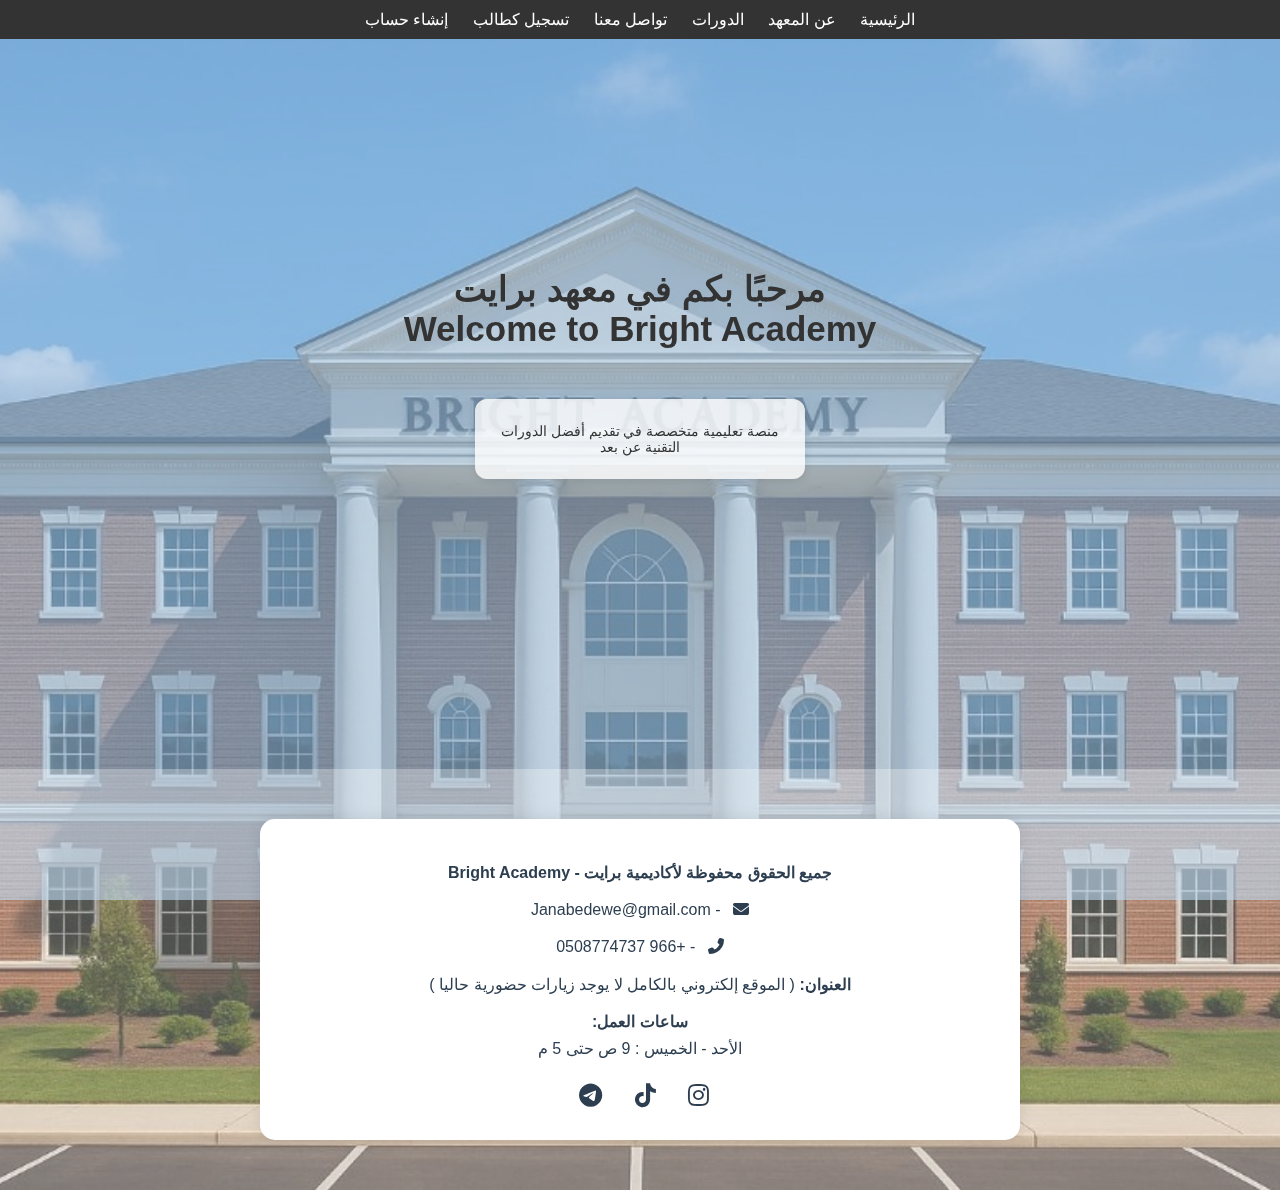
<file: brightinstitiute/index.html>
<!DOCTYPE html>
<html lang="ar">
<head>
  <meta charset="UTF-8" />
  <title>الرئيسية - معهد برايت</title>
  <link rel="stylesheet" href="style.css" />
  <link
    rel="stylesheet"
    href="https://cdnjs.cloudflare.com/ajax/libs/font-awesome/6.4.0/css/all.min.css"
  />
</head>
<body>
  <nav>
    <a href="index.html">الرئيسية</a> 
    <a href="about.html">عن المعهد</a> 
    <a href="courses.html">الدورات</a> 
    <a href="contact.html">تواصل معنا</a> 
    <a href="login.html">تسجيل كطالب</a>
    <a href="signup.html">إنشاء حساب</a>
  </nav>

  <div class="hero">
    <h1>
      مرحبًا بكم في معهد برايت<br />
      Welcome to Bright Academy
    </h1>

    <div class="info-box">
      <p>منصة تعليمية متخصصة في تقديم أفضل الدورات التقنية عن بعد</p>
    </div>
  </div>

  <!-- تذييل الصفحة -->
  <footer class="footer">
    <div class="footer-box">
      <p><strong>جميع الحقوق محفوظة لأكاديمية برايت - Bright Academy</strong></p>

      <p><i class="fas fa-envelope"></i> - Janabedewe@gmail.com</p>
      <p><i class="fas fa-phone-alt"></i> - +966 0508774737</p>

      <p><strong>العنوان:</strong> ( الموقع إلكتروني بالكامل لا يوجد زيارات حضورية حاليا )</p>

      <p><strong>ساعات العمل:</strong><br /> الأحد - الخميس : 9 ص حتى 5 م</p>

      <div class="social-icons">
        <a href="https://www.instagram.com" target="_blank"><i class="fab fa-instagram"></i></a>
        <a href="https://www.tiktok.com" target="_blank"><i class="fab fa-tiktok"></i></a>
        <a href="https://t.me/brightacademy" target="_blank"><i class="fab fa-telegram-plane"></i></a>
      </div>
    </div>
  </footer>
</body>
</html>
</file>
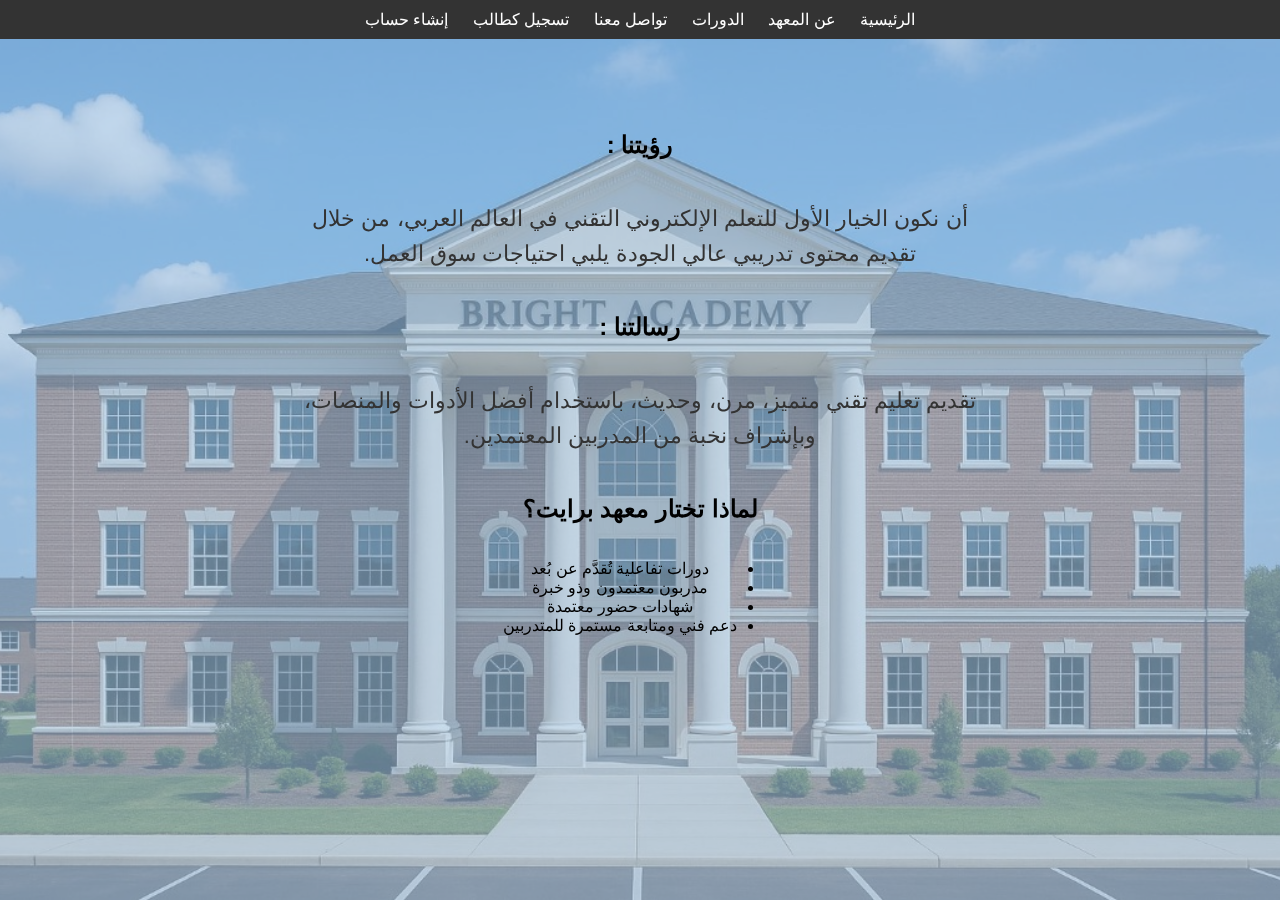
<file: brightinstitiute/about.html>
<!DOCTYPE html>
<html lang="ar">
<head>
  <meta charset="UTF-8">
  <title>عن المعهد - معهد برايت</title>
  <link rel="stylesheet" href="style.css">
  <link rel="stylesheet" href="https://cdnjs.cloudflare.com/ajax/libs/font-awesome/6.4.0/css/all.min.css">
</head>
<body>

  <nav>
    <a href="index.html">الرئيسية</a> 
    <a href="about.html">عن المعهد</a> 
    <a href="courses.html">الدورات</a> 
    <a href="contact.html">تواصل معنا</a> 
    <a href="login.html">تسجيل كطالب</a>
    <a href="signup.html">إنشاء حساب</a>


  </nav>

  <div class="about">
    <br><br><br>
    <h2>رؤيتنا :</h2>
    <p>
      أن نكون الخيار الأول للتعلم الإلكتروني التقني في العالم العربي، من خلال تقديم محتوى تدريبي عالي الجودة يلبي احتياجات سوق العمل.
    </p>

    <h2>رسالتنا :</h2>
    <p>
      تقديم تعليم تقني متميز، مرن، وحديث، باستخدام أفضل الأدوات والمنصات، وبإشراف نخبة من المدربين المعتمدين.
    </p>

    <h2>لماذا تختار معهد برايت؟</h2>
    <ul>
      <li>دورات تفاعلية تُقدَّم عن بُعد</li>
      <li>مدربون معتمدون وذو خبرة</li>
      <li>شهادات حضور معتمدة</li>
      <li>دعم فني ومتابعة مستمرة للمتدربين</li>
    </ul>
  </div>

</body>
</html>
</file>
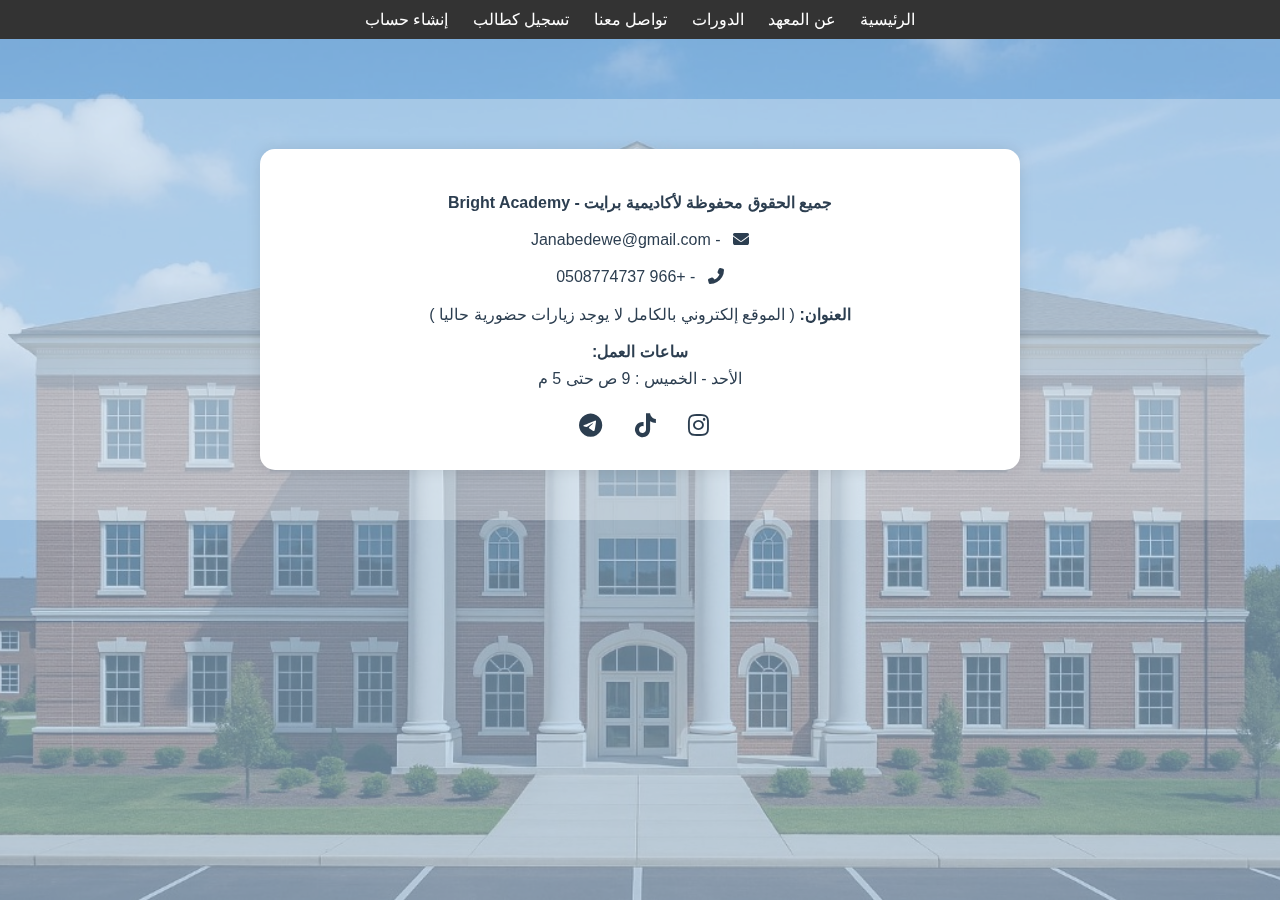
<file: brightinstitiute/contact.html>
<!DOCTYPE html>
<html lang="ar">
<head>
  <meta charset="UTF-8">
  <title>دورات المعهد - معهد برايت</title>
  <link rel="stylesheet" href="style.css">
  <link rel="stylesheet" href="https://cdnjs.cloudflare.com/ajax/libs/font-awesome/6.4.0/css/all.min.css">
</head>
<body>

  <nav>
    <a href="index.html">الرئيسية</a> 
    <a href="about.html">عن المعهد</a> 
    <a href="courses.html">الدورات</a> 
    <a href="contact.html">تواصل معنا</a> 
    <a href="login.html">تسجيل كطالب</a>
    <a href="signup.html">إنشاء حساب</a>

  </nav>

<!-- تذييل الصفحة -->
<footer class="footer">
  <div class="footer-box">
    <p><strong>جميع الحقوق محفوظة لأكاديمية برايت - Bright Academy</strong></p>

    <p><i class="fas fa-envelope"></i> - Janabedewe@gmail.com</p>
    <p><i class="fas fa-phone-alt"></i> - +966 0508774737</p>

    <p><strong>العنوان:</strong> ( الموقع إلكتروني بالكامل لا يوجد زيارات حضورية حاليا )</p>

    <p><strong>ساعات العمل:</strong><br>
    الأحد - الخميس : 9 ص حتى 5 م</p>

    <div class="social-icons">
      <a href="https://www.instagram.com" target="_blank"><i class="fab fa-instagram"></i></a>
      <a href="https://www.tiktok.com" target="_blank"><i class="fab fa-tiktok"></i></a>
      <a href="https://t.me/brightacademy" target="_blank"><i class="fab fa-telegram-plane"></i></a>
    </div>
  </div>
</footer>
</file>
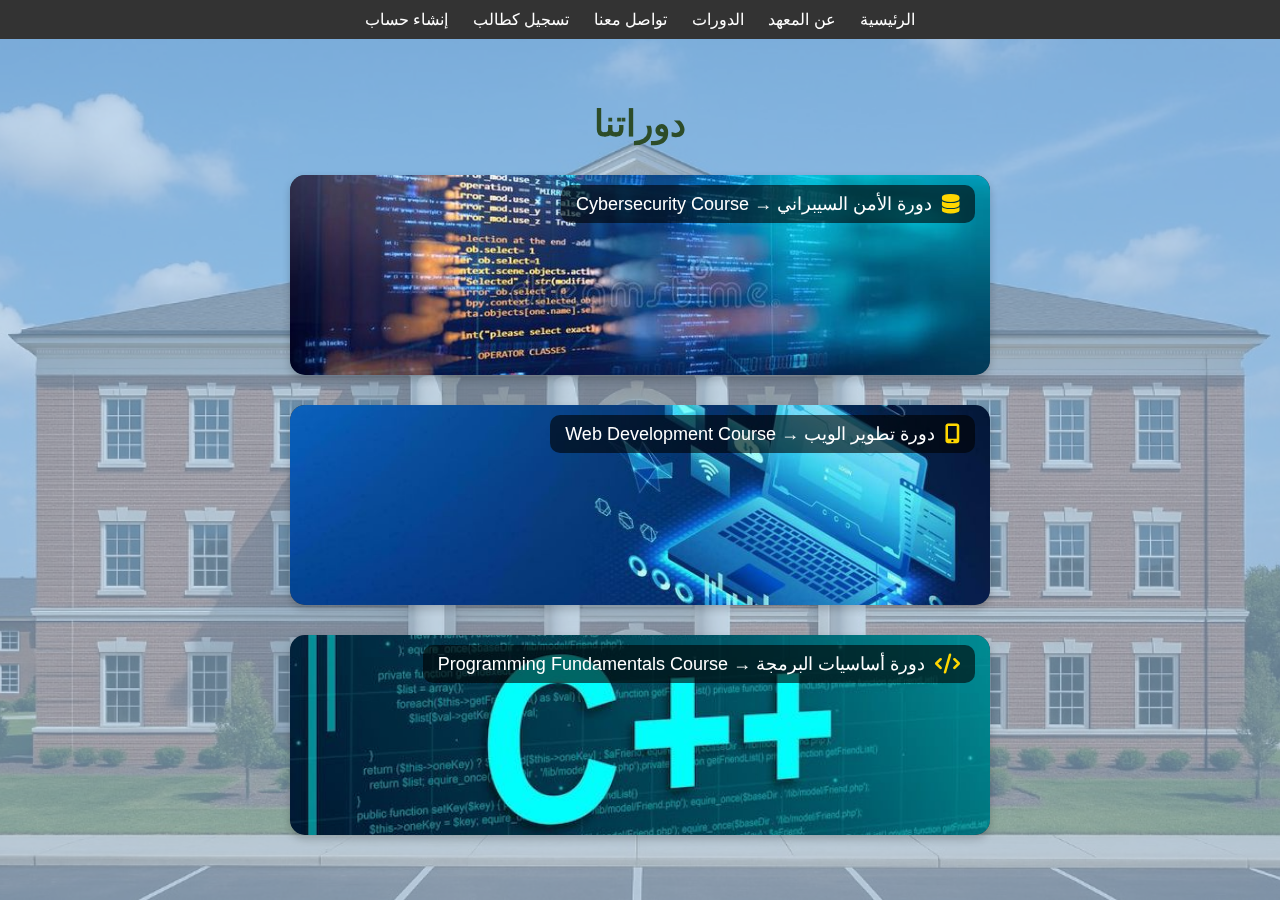
<file: brightinstitiute/courses.html>
<!DOCTYPE html>
<html lang="ar">
<head>
  <meta charset="UTF-8">
  <title>دوراتنا - معهد برايت</title>
  <link rel="stylesheet" href="style.css">
  <link rel="stylesheet" href="https://cdnjs.cloudflare.com/ajax/libs/font-awesome/6.4.0/css/all.min.css">
</head>
<body>

  <nav>
    <a href="index.html">الرئيسية</a> 
    <a href="about.html">عن المعهد</a> 
    <a href="courses.html">الدورات</a> 
    <a href="contact.html">تواصل معنا</a> 
    <a href="login.html">تسجيل كطالب</a>
    <a href="signup.html">إنشاء حساب</a>


  </nav>

  <div class="courses">
    <h1>دوراتنا</h1>

    <div class="courses-container">
      <div class="course-card">
        <img src="images/cyber.jpg" alt="دورة الأمن السيبراني → Cybersecurity Course

">
        <div class="course-info">
          <i class="fas fa-database"></i>
          <span>دورة الأمن السيبراني → Cybersecurity Course

</span>
        </div>
      </div>

      <div class="course-card">
        <img src="images/web.jpg" alt="دورة تطوير الويب → Web Development Course">
        <div class="course-info">
          <i class="fas fa-mobile-alt"></i>
          <span>دورة تطوير الويب → Web Development Course

</span>
        </div>
      </div>

      <div class="course-card">
        <img src="images/program.jpg" alt="دورة أساسيات البرمجة → Programming Fundamentals Course

">
        <div class="course-info">
          <i class="fas fa-code"></i>
          <span>دورة أساسيات البرمجة → Programming Fundamentals Course

</span>
        </div>
      </div>
    </div>
  </div>

</body>
</html>
</file>
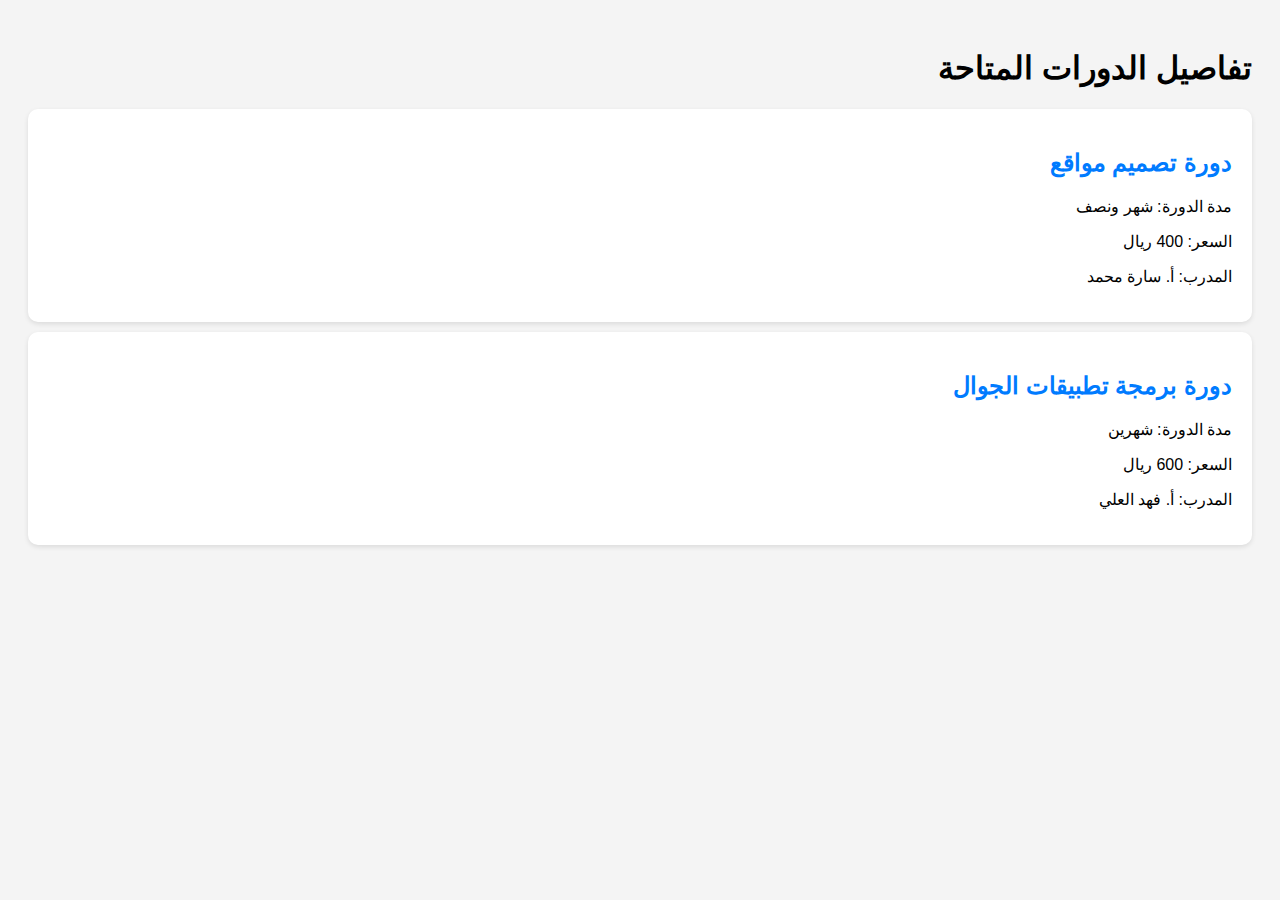
<file: brightinstitiute/courses_details.html>
<!DOCTYPE html>
<html lang="ar">
<head>
  <meta charset="UTF-8">
  <title>تفاصيل الدورات</title>
  <style>
    body {
      direction: rtl;
      font-family: Arial, sans-serif;
      background-color: #f4f4f4;
      padding: 20px;
    }

    .course-card {
      background-color: white;
      margin: 10px 0;
      padding: 20px;
      border-radius: 10px;
      box-shadow: 0 2px 5px rgba(0,0,0,0.1);
    }

    .course-card h2 {
      color: #007BFF;
    }
  </style>
</head>
<body>
  <h1>تفاصيل الدورات المتاحة</h1>

  <div class="course-card">
    <h2>دورة تصميم مواقع</h2>
    <p>مدة الدورة: شهر ونصف</p>
    <p>السعر: 400 ريال</p>
    <p>المدرب: أ. سارة محمد</p>
  </div>

  <div class="course-card">
    <h2>دورة برمجة تطبيقات الجوال</h2>
    <p>مدة الدورة: شهرين</p>
    <p>السعر: 600 ريال</p>
    <p>المدرب: أ. فهد العلي</p>
  </div>

  <!-- يمكن إضافة المزيد -->
</body>
</html>
</file>
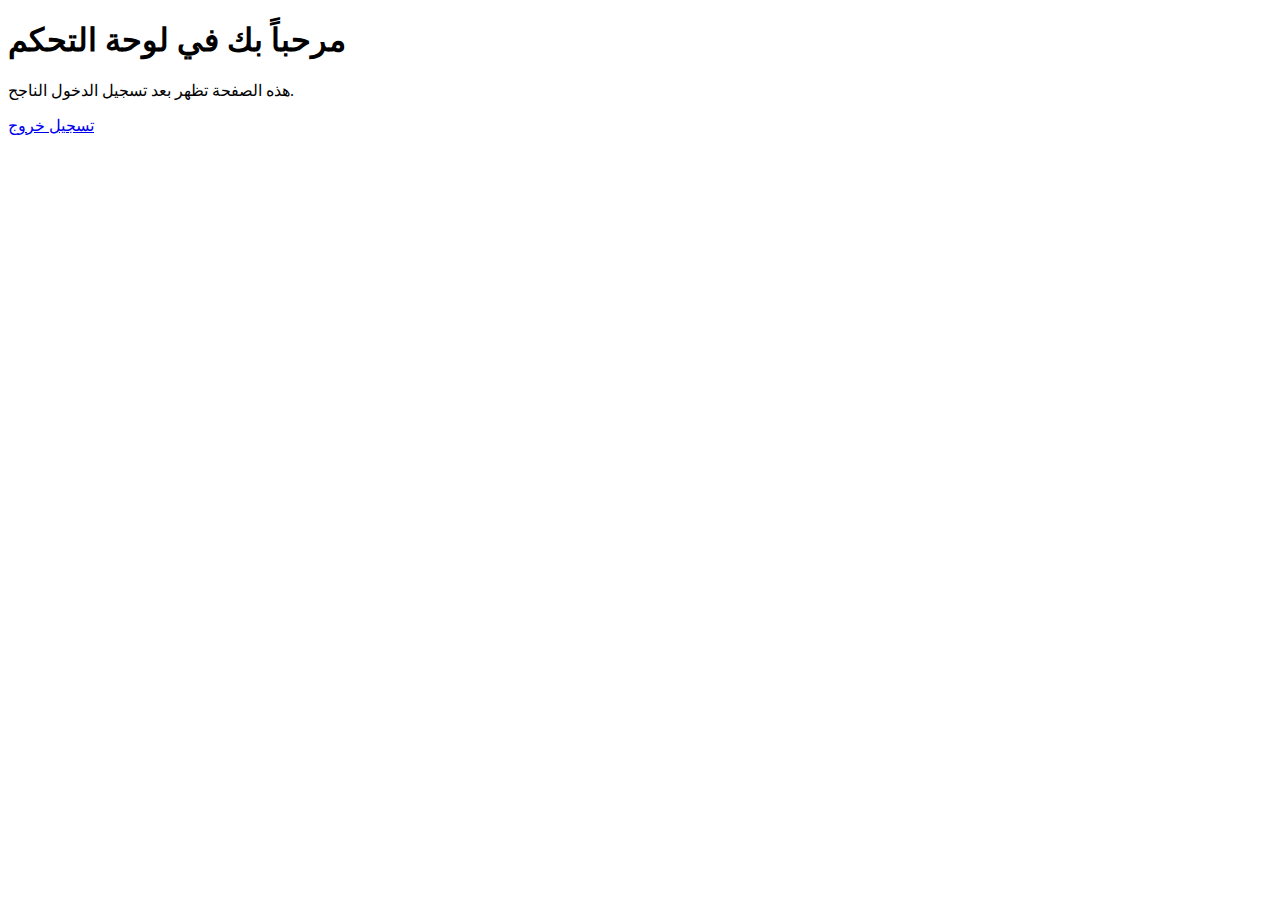
<file: brightinstitiute/dashboard.html>
<!DOCTYPE html>
<html lang="ar">
<head>
  <meta charset="UTF-8" />
  <title>لوحة التحكم - معهد برايت</title>
</head>
<body>
  <h1>مرحباً بك في لوحة التحكم</h1>
  <p>هذه الصفحة تظهر بعد تسجيل الدخول الناجح.</p>
  <a href="logout.php">تسجيل خروج</a>
</body>
</html>
</file>
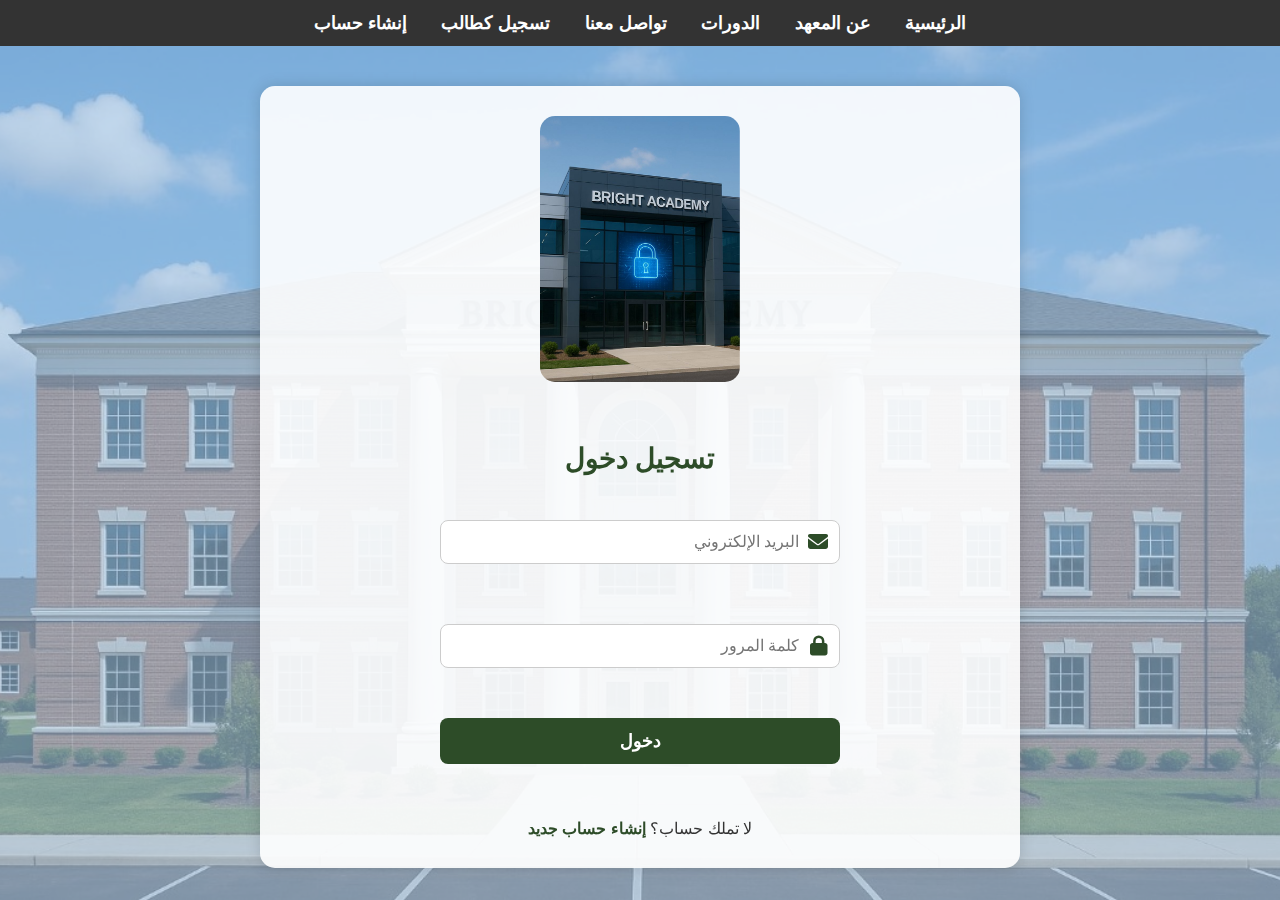
<file: brightinstitiute/login.html>
<!DOCTYPE html>
<html lang="ar">
<head>
  <meta charset="UTF-8" />
  <title>تسجيل دخول - معهد برايت</title>
  <link rel="stylesheet" href="style.css" />
  <link rel="stylesheet" href="https://cdnjs.cloudflare.com/ajax/libs/font-awesome/6.4.0/css/all.min.css" />
  <style>
    body {
      margin: 0; padding: 0;
      font-family: 'Arial', sans-serif;
      direction: rtl;
      background-image: url('images/photo3.jpg');
      background-size: cover;
      background-position: center;
      background-repeat: no-repeat;
      color: #333;
      position: relative;
      min-height: 100vh;
    }

    body::before {
      content: "";
      position: fixed;
      top: 0; left: 0;
      width: 100%; height: 100%;
      background-color: rgba(165, 203, 239, 0.6);
      z-index: -1;
    }

    nav {
      background-color: #333;
      padding: 12px 0;
      text-align: center;
      font-weight: bold;
      margin-bottom: 40px;
    }
    nav a {
      color: white;
      text-decoration: none;
      margin: 0 15px;
      font-size: 18px;
    }
    nav a:hover {
      text-decoration: underline;
      color: #ffd700;
    }

    .login-container {
      max-width: 700px;
      background-color: rgba(255, 255, 255, 0.9);
      margin: 0 auto 60px;
      border-radius: 15px;
      box-shadow: 0 0 15px rgba(0,0,0,0.15);
      display: flex;
      gap: 40px;
      padding: 30px;
      align-items: center;
      flex-direction: column; /* عشان يكون النموذج مركز */
    }

    .login-image {
      max-width: 200px;
      margin-bottom: 20px;
    }
    .login-image img {
      width: 100%;
      border-radius: 15px;
      display: block;
    }

    .login-form {
      width: 100%;
      max-width: 400px;
      display: flex;
      flex-direction: column;
      gap: 20px;
    }

    .login-form h2 {
      margin: 0 0 15px 0;
      font-size: 28px;
      color: #2d4c28;
      font-weight: bold;
      text-align: center;
    }

    .input-group {
      position: relative;
    }

    .input-group input {
      width: 100%;
      padding: 12px 40px 12px 15px;
      font-size: 16px;
      border: 1px solid #ccc;
      border-radius: 8px;
      outline: none;
      box-sizing: border-box;
    }

    .input-group i {
      position: absolute;
      top: 50%;
      right: 12px;
      transform: translateY(-50%);
      color: #2d4c28;
      font-size: 20px;
    }

    button {
      padding: 12px;
      background-color: #2d4c28;
      color: white;
      border: none;
      border-radius: 8px;
      cursor: pointer;
      font-size: 18px;
      font-weight: bold;
      transition: background-color 0.3s ease;
    }
    button:hover {
      background-color: #1b2e17;
    }

    .signup-link {
      margin-top: 15px;
      text-align: center;
      font-size: 16px;
    }
    .signup-link a {
      color: #2d4c28;
      text-decoration: none;
      font-weight: bold;
    }
    .signup-link a:hover {
      color: #1b2e17;
      text-decoration: underline;
    }

    .error-message {
      color: red;
      text-align: center;
      font-weight: bold;
      margin-bottom: 10px;
    }

    /* Responsive */
    @media (max-width: 600px) {
      .login-container {
        padding: 20px;
      }
      .login-image {
        max-width: 50%;
        margin-bottom: 20px;
      }
    }
  </style>
</head>
<body>

<nav>
   <a href="index.html">الرئيسية</a> 
    <a href="about.html">عن المعهد</a> 
    <a href="courses.html">الدورات</a> 
    <a href="contact.html">تواصل معنا</a> 
    <a href="login.html">تسجيل كطالب</a>
    <a href="signup.html">إنشاء حساب</a>
</nav>

<div class="login-container">

  <div class="login-image">
    <img src="images/photo1.jpg" alt="صورة التسجيل" width="50" />
  </div>

  <form class="login-form" action="login_process.php" method="POST">
    <h2>تسجيل دخول</h2>


    <div class="input-group">
      <input type="email" name="email" placeholder="البريد الإلكتروني" required />
      <i class="fa fa-envelope"></i>
    </div>

    <div class="input-group">
      <input type="password" name="password" placeholder="كلمة المرور" required />
      <i class="fa fa-lock"></i>
    </div>

    <button type="submit">دخول</button>
  </form>

  <div class="signup-link">
    لا تملك حساب؟ <a href="signup.html">إنشاء حساب جديد</a>
  </div>

</div>

</body>
</html>
</file>
<file: brightinstitiute/style.css>
/* إعداد عام للصفحة */
body {
  margin: 0;
  padding: 0;
  min-height: 100vh;
  font-family: 'Arial', sans-serif;
  direction: rtl;
  background-image: url('images/photo3.jpg');   /* الخلفية */
  background-size: cover;
  background-position: center;
  background-repeat: no-repeat;
  color: #000;
  position: relative;
}

/* طبقة شفافة فوق الخلفية */
body::before {
  content: "";
  position: fixed;
  top: 0;
  left: 0;
  width: 100%;
  height: 100%;
  background-color: rgba(165, 203, 239, 0.6); /* أزرق شفاف */
  z-index: -1;
}

/* تنسيق شريط التنقل */
nav {
  background-color: #333;
  padding: 10px;
  text-align: center;
}

nav a {
  color: white;
  text-decoration: none;
  margin: 0 10px;
  font-size: 16px;
}

nav a:hover {
  text-decoration: underline;
  font-weight: bold;
}

/* قسم الترحيب */
.hero {
  display: flex;
  flex-direction: column;
  align-items: center;
  justify-content: center;
  gap: 40px;
  padding: 20px;
  min-height: 70vh;
  text-align: center;
  position: relative;
  z-index: 1;
}

.hero h1 {
  font-size: 35px;
  font-weight: bold;
  margin: 0;
  color: #333;
}

.info-box {
  background-color: rgba(255, 255, 255, 0.8); /* أبيض بشفافية */
  padding: 10px 15px;
  border-radius: 12px;
  font-size: 14px;
  color: #333;
  box-shadow: 0 2px 8px rgba(0, 0, 0, 0.1);
  max-width: 300px;
  text-align: center;
  margin-top: 10px;
}

/* صفحة من نحن */
.about {
  display: flex;
  flex-direction: column;
  justify-content: center;
  align-items: center;
  height: 70vh;
  text-align: center;
  padding: 0 20px;
}

.about h1 {
  font-size: 36px;
  font-weight: bold;
  color: #333;
  margin-bottom: 20px;
}

.about p {
  font-size: 22px;
  color: #333;
  max-width: 700px;
  line-height: 1.6;
}

/* نموذج التسجيل وتسجيل الدخول */
.container {
  width: 80%;
  margin: 50px auto;
  background-color: #fff;
  padding: 30px;
  border-radius: 10px;
  box-shadow: 0px 0px 10px #ccc;
}

input[type="text"],
input[type="email"],
input[type="password"] {
  width: 60%;
  padding: 12px;
  margin: 10px auto;
  display: block;
  border: 1px solid #ccc;
  border-radius: 5px;
}

button {
  padding: 10px 30px;
  background-color: #2d4c28;
  color: white;
  border: none;
  border-radius: 5px;
  cursor: pointer;
}

/* صفحة الدورات */
.courses {
  padding: 40px 20px;
  text-align: center;
}

.courses h1 {
  font-size: 36px;
  font-weight: bold;
  color: #2d4c28;
  margin-bottom: 30px;
}

.courses-container {
  display: flex;
  flex-direction: column;
  gap: 30px;
  align-items: center;
}

/* كل بطاقة دورة */
.course-card {
  position: relative;
  background-color: #2c3e50;
  border-radius: 15px;
  overflow: hidden;
  max-width: 700px;
  width: 90%;
  box-shadow: 0 4px 8px rgba(0,0,0,0.2);
}

.course-card img {
  width: 100%;
  height: 200px;
  object-fit: cover;
  display: block;
  border-radius: 15px;
}

/* اسم الدورة والأيقونة فوق الصورة */
.course-info {
  position: absolute;
  top: 10px;
  right: 15px;
  background-color: rgba(0, 0, 0, 0.6);
  color: white;
  padding: 8px 15px;
  border-radius: 10px;
  display: flex;
  align-items: center;
  gap: 10px;
  font-size: 18px;
}

.course-info i {
  color: #ffd700;
  font-size: 20px;
}

/* تذييل الصفحة */
.footer {
  background-color: rgba(255, 255, 255, 0.3); /* خلفية شفافة */
  padding: 50px 20px;
  text-align: center;
  margin-top: 60px;
}

.footer-box {
  background-color: white;
  border-radius: 15px;
  padding: 30px;
  max-width: 700px;
  margin: auto;
  box-shadow: 0 0 15px rgba(0, 0, 0, 0.1);
  color: #2c3e50;
}

.footer-box p {
  margin: 10px 0;
  font-size: 16px;
  line-height: 1.7;
}

.footer-box i {
  color: #2c3e50;
  margin-left: 8px;
}

.social-icons {
  margin-top: 20px;
}

.social-icons a {
  color: #2c3e50;
  margin: 0 10px;
  font-size: 24px;
  transition: color 0.3s ease;
}

.social-icons a:hover {
  color: #1abc9c;
}

/* تعديل حاوية تسجيل الدخول */
.container {
  width: 80%;
  max-width: 800px;
  margin: 50px auto;
  background-color: #fff;
  padding: 30px;
  border-radius: 10px;
  box-shadow: 0px 0px 10px #ccc;
}

/* تغليف الصورة والنموذج بجانب بعض */
.login-wrapper {
  display: flex;
  gap: 30px;
  align-items: center;
  justify-content: center;
  flex-wrap: wrap;
}

.image-container {
  flex: 0 0 50px; /* يحدد عرض الحاوية */
}

/* حجم الصورة */
.image-container img {
  width: 50px;
  height: auto;
  border-radius: 10px;
  box-shadow: 0 4px 8px rgba(0,0,0,0.2);
}

/* تنسيق نموذج الدخول */
.form-container {
  flex: 1; /* يأخذ باقي المساحة */
  min-width: 250px;
}

/* عناوين */
.form-container h2 {
  margin-bottom: 25px;
  color: #2d4c28;
  font-weight: bold;
  font-size: 28px;
  text-align: right;
}

/* مجموعة الإدخال مع الأيقونة */
.input-group {
  position: relative;
  margin-bottom: 20px;
}

.input-group i {
  position: absolute;
  top: 50%;
  right: 12px;
  transform: translateY(-50%);
  color: #2d4c28;
  font-size: 18px;
}

/* تعديل الحقول لتكون ملائمة */
input[type="email"],
input[type="password"] {
  width: 100%;
  padding: 12px 40px 12px 12px; /* حجز مساحة للأيقونة على اليمين */
  border: 1px solid #ccc;
  border-radius: 5px;
  font-size: 16px;
}

/* زر الدخول */
button {
  padding: 12px 30px;
  background-color: #2d4c28;
  color: white;
  border: none;
  border-radius: 5px;
  cursor: pointer;
  font-size: 18px;
  display: flex;
  align-items: center;
  gap: 10px;
  justify-content: center;
}

button i {
  font-size: 20px;
}
</file>
